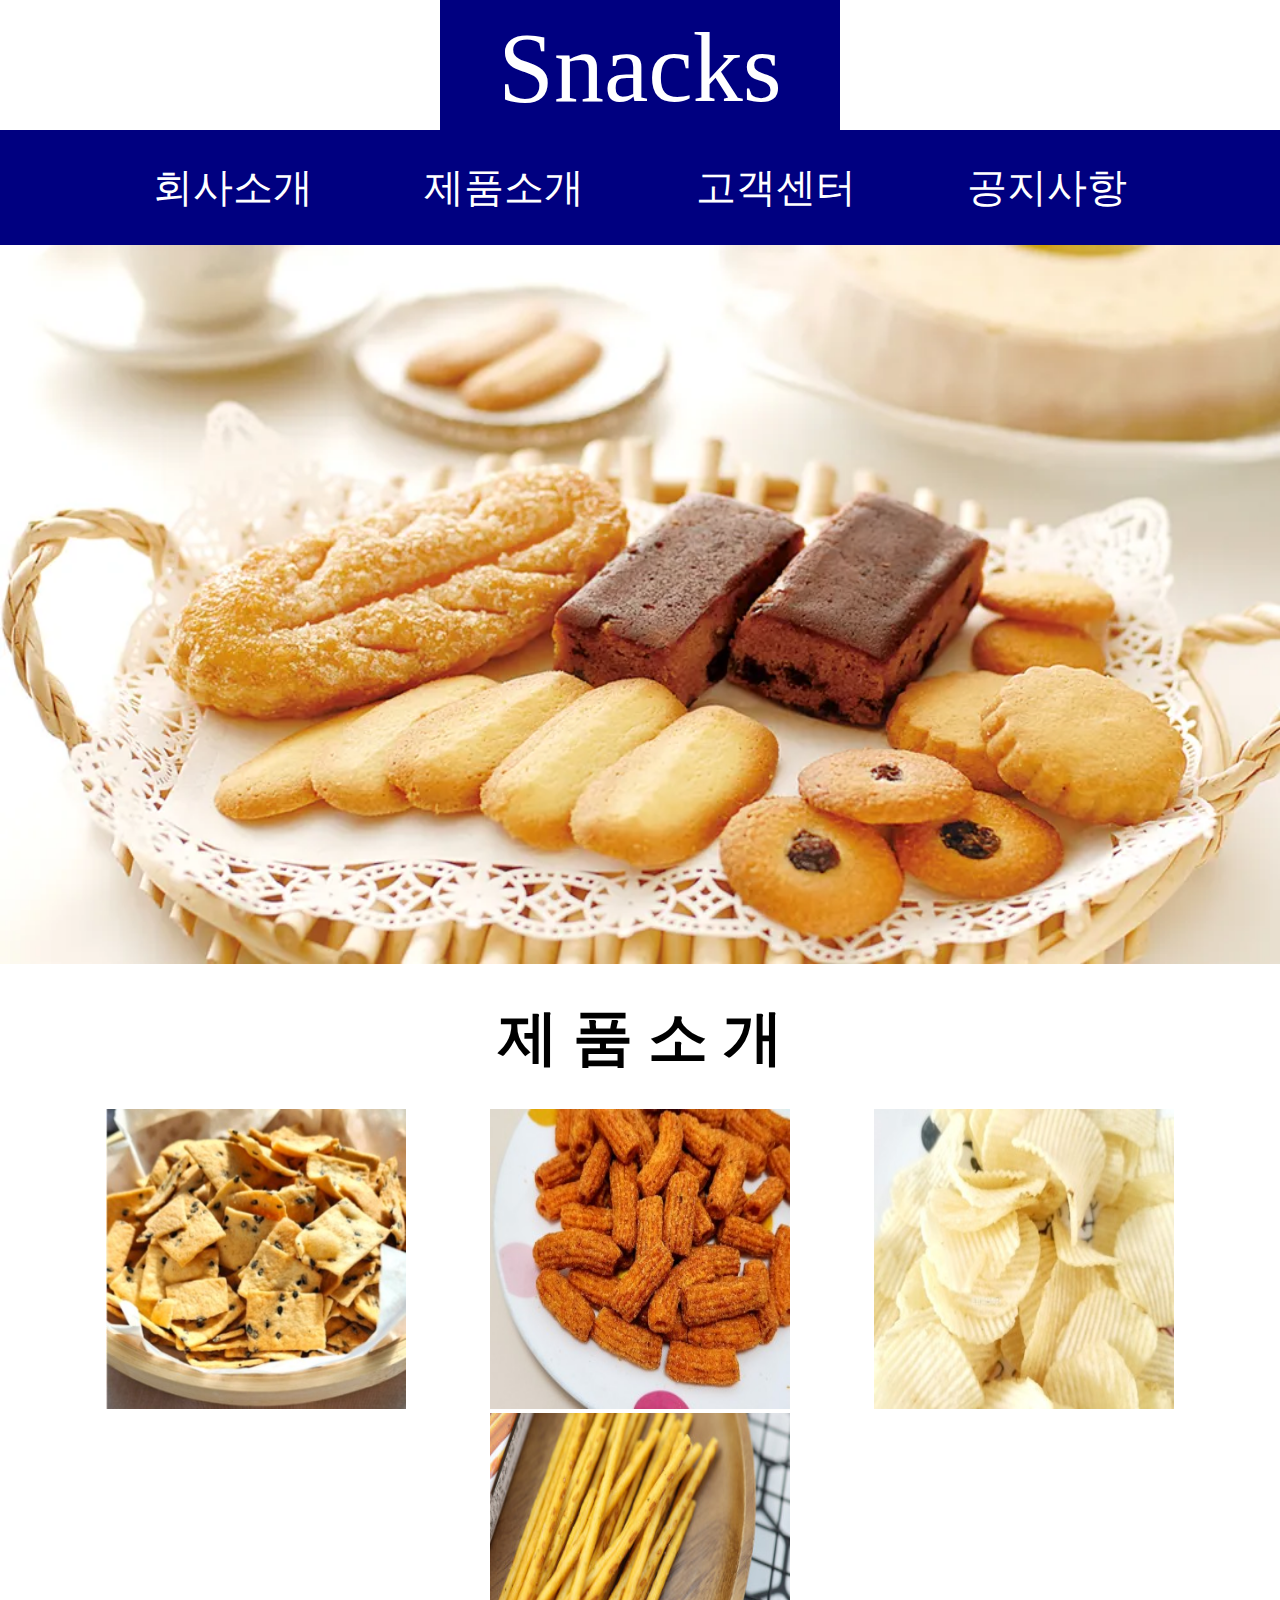
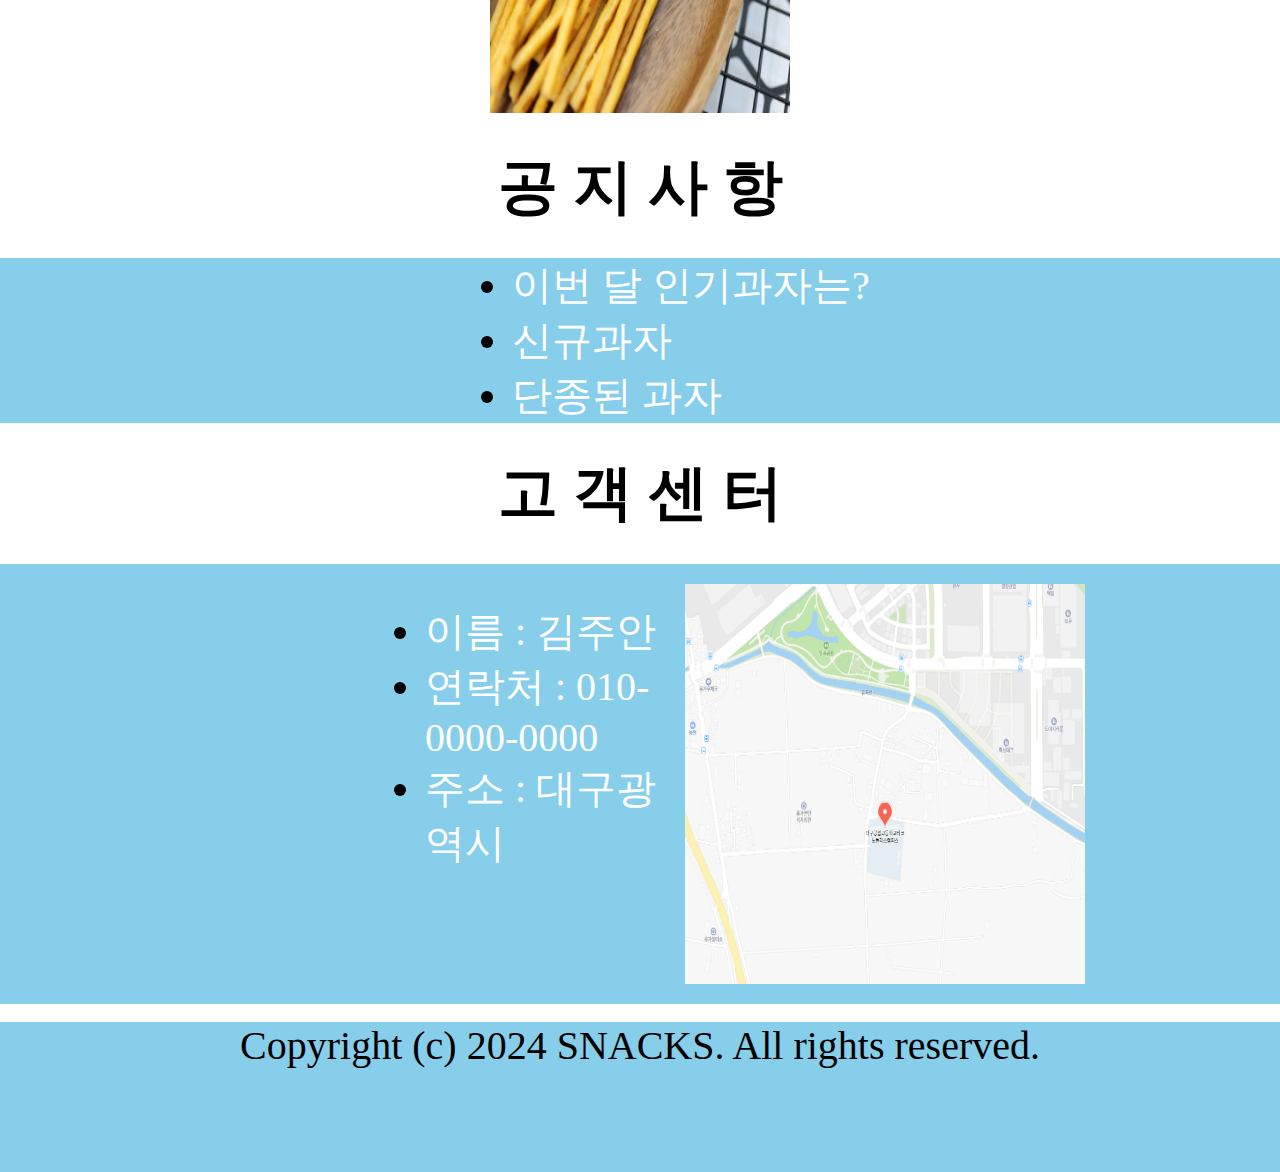
<file: index.html>
<!DOCTYPE html>
<html lang="ko">
<head>
    <meta charset="UTF-8">
    <meta name="viewport" content="width=device-width, initial-scale=1.0">
    <title>Snacks</title>
    <link rel="stylesheet" href="./index.css">
</head>
<body>
    <div id="logo">
        <a href="./index.html">Snacks</a>
    </div>
    <!-- logo -->
     
    <div id="menu">
        <span>
            <a href="./1.html">회사소개</a>
        </span>
        <span>
            <a href="./2.html">제품소개</a>
        </span>
        <span>
            <a href="./3.html">고객센터</a>
        </span>
        <span>
            <a href="./4.html">공지사항</a>
        </span>
    </div>
    <!-- menu -->

    <div id="img_main">
        <img src="./과자1.webp" alt="">
    </div>
    <!-- img -->

    <div class="product">
        제 품 소 개
    </div>
    <div id="img_product">
        <img src="./과자2.jpg" alt="">
        <img src="./과자3.jpg" alt="">
        <img src="./과자4.jpg" alt="">
        <img src="./과자5.jpg" alt="">
    </div>
<!-- 제품소개 -->

    <div class="product">
        공 지 사 항
    </div>
    <div id="center">
            <ul>
                <li>
                    <a href="./PopularitySnack.html">이번 달 인기과자는?</a>
                </li>
            </ul>
            <ul>
                <li>
                    <a href="./newsnack.html">신규과자</a>
                </li>
            </ul>
            <ul>
                <li>
                    <a href="./discontinuance.html">단종된 과자</a>
                </li>
            </ul>
    </div>
<!-- 공지사항 -->

    <div class="product">
        고 객 센 터
    </div>
    <div class="center1">
        <div>
            <ul>
                <li>
                    <a href="">이름 : 김주안</a>
                </li>
                <li>
                    <a href="">연락처 : 010-0000-0000</a>
                </li>
                <li>
                    <a href="">주소 : 대구광역시</a>
                </li>
            </ul>
        </div>
        <img src="./이미지.png" alt="">
    </div>
    <!-- 고객센터 -->
     <br>
    <div id="bottom">
    <p>
        Copyright (c) 2024 SNACKS. All rights reserved.
    </p>
    </div>
</body>
</html>
</file>
<file: index.css>
@charset "UTF-8";
*{
    margin: 0;
    padding: 0;
}

a{
    text-decoration: black;
}
a:link{
    color: white;
}
a:visited{
    color: white;
}
a:hover{
    color:hotpink;
}
a:active{
    color: blue;
}

#logo{
    margin: auto;
    width: 400px;
    height: 100px;
    background-color: navy;
    text-align: center;
    padding: 10px 0px 20px 0px;
    font-size: 100px;
    font-family: 'Times New Roman', Times, serif;
}

#menu{
    background-color: navy;
    text-align: center;
    padding: 30px 0px;
}

#menu>span{
    font-size: 40px;
    font-family: Arial, Helvetica, sans-serif;
    padding: 0px 50px;
}

#img_main{
    text-align: center;
}

#img_main>img{
    width: 100%;
}

.product{
    text-align: center;
    font-size: 60px;
    font-weight: bold;
    padding: 30px 0px;
}

#img_product{
    text-align: center;
}
#img_product>img{
    width: 300px;
    height:300px;
    padding: 0px 40px;
}
#center>.Notice{
    float: left;
}

#bottom{
    text-align: center;
    font-size: 20px;
    height: 150px;
    background-color: skyblue;
}
#center{
    width: 100%;
    padding: 0px 0px 0px 40%;
    font-size: 40px;
    background-color: skyblue;
}
.center1{
    background-color: skyblue;
    display: flex;
    padding: 20px 0px;
}
.center1>div{
    width: 50%;
    font-size: 40px;
    padding: 20px 20px 20px 25px;
}
.center1>div>ul{
    padding: 0px 0px 0px  400px;
}
.center1>img{
    width: 400px;
    height: 400px;
}
.center1>div>ul>li>a{
    text-decoration: black;
}
#bottom{
    width: 100%;
    position: relative;
    bottom: 0;
}
#bottom>p{
   font-size: 24px;
   font-size: 40px;
}
</file>
